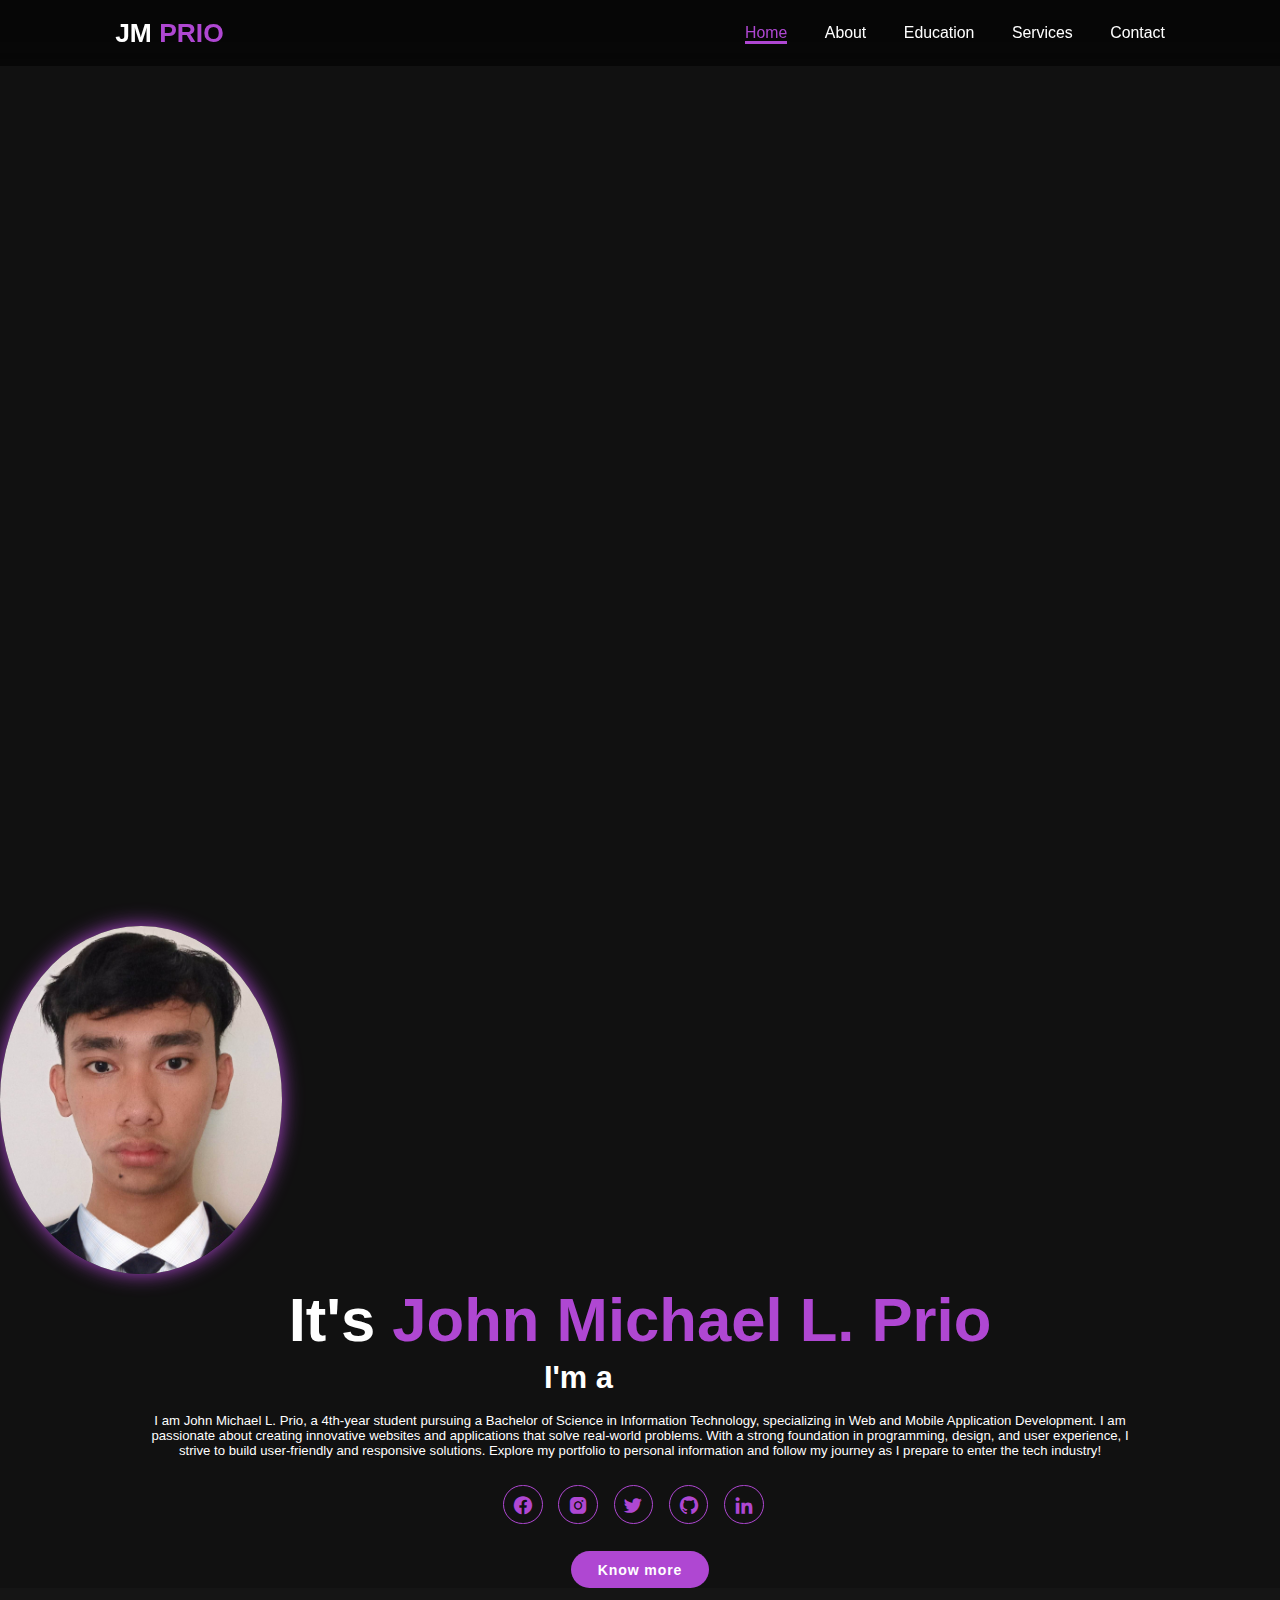
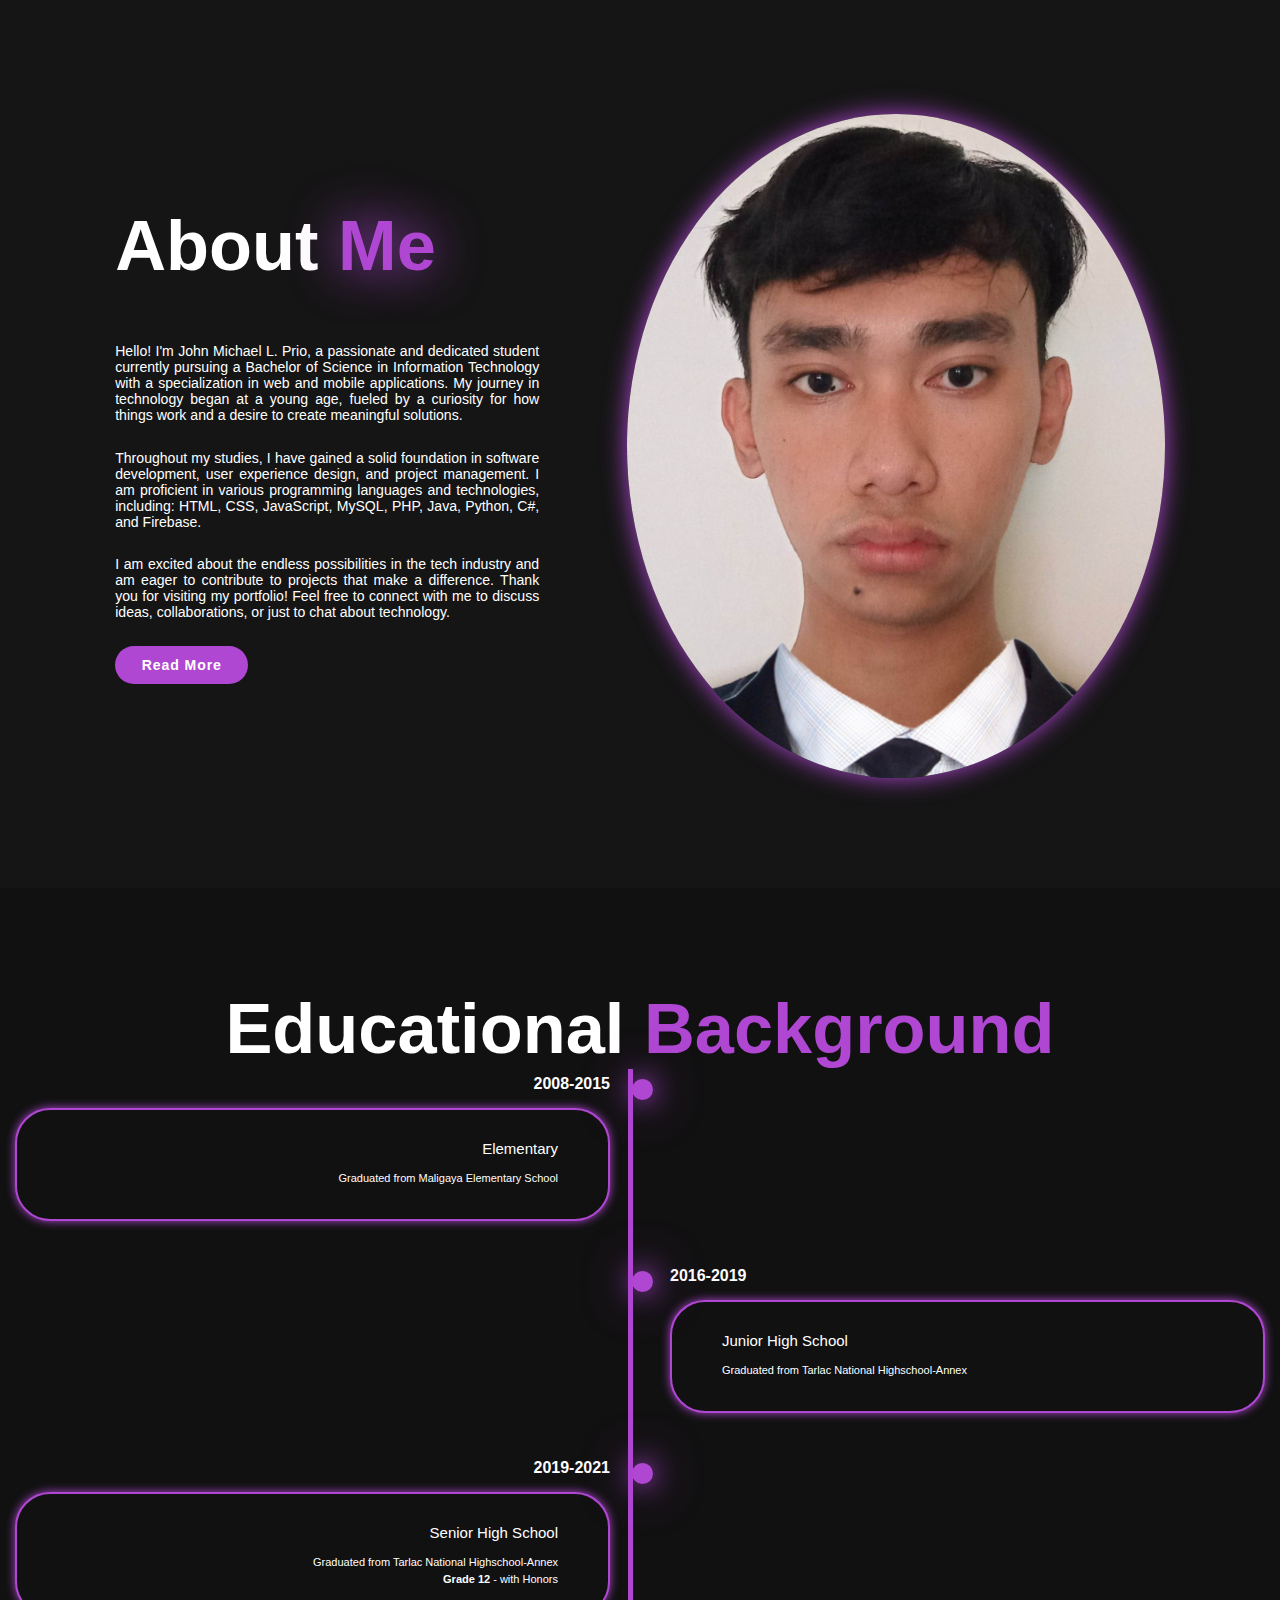
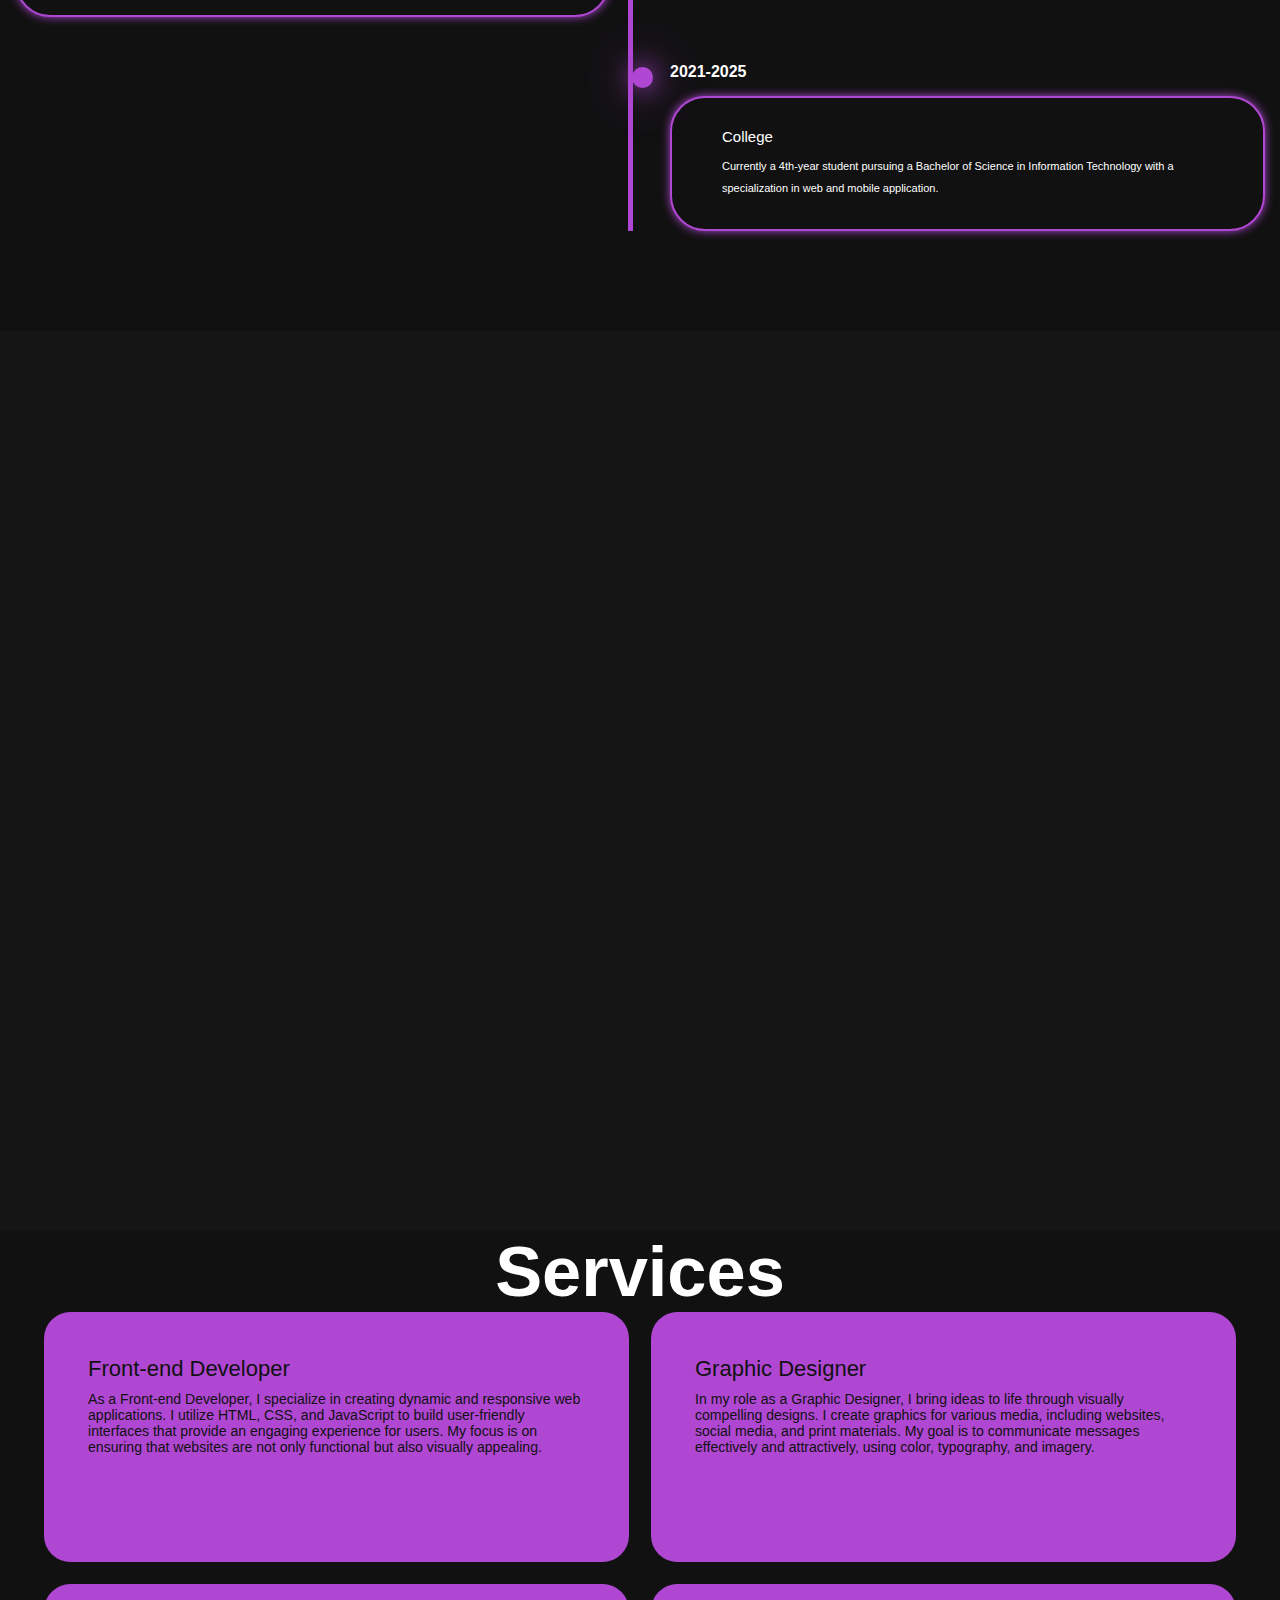
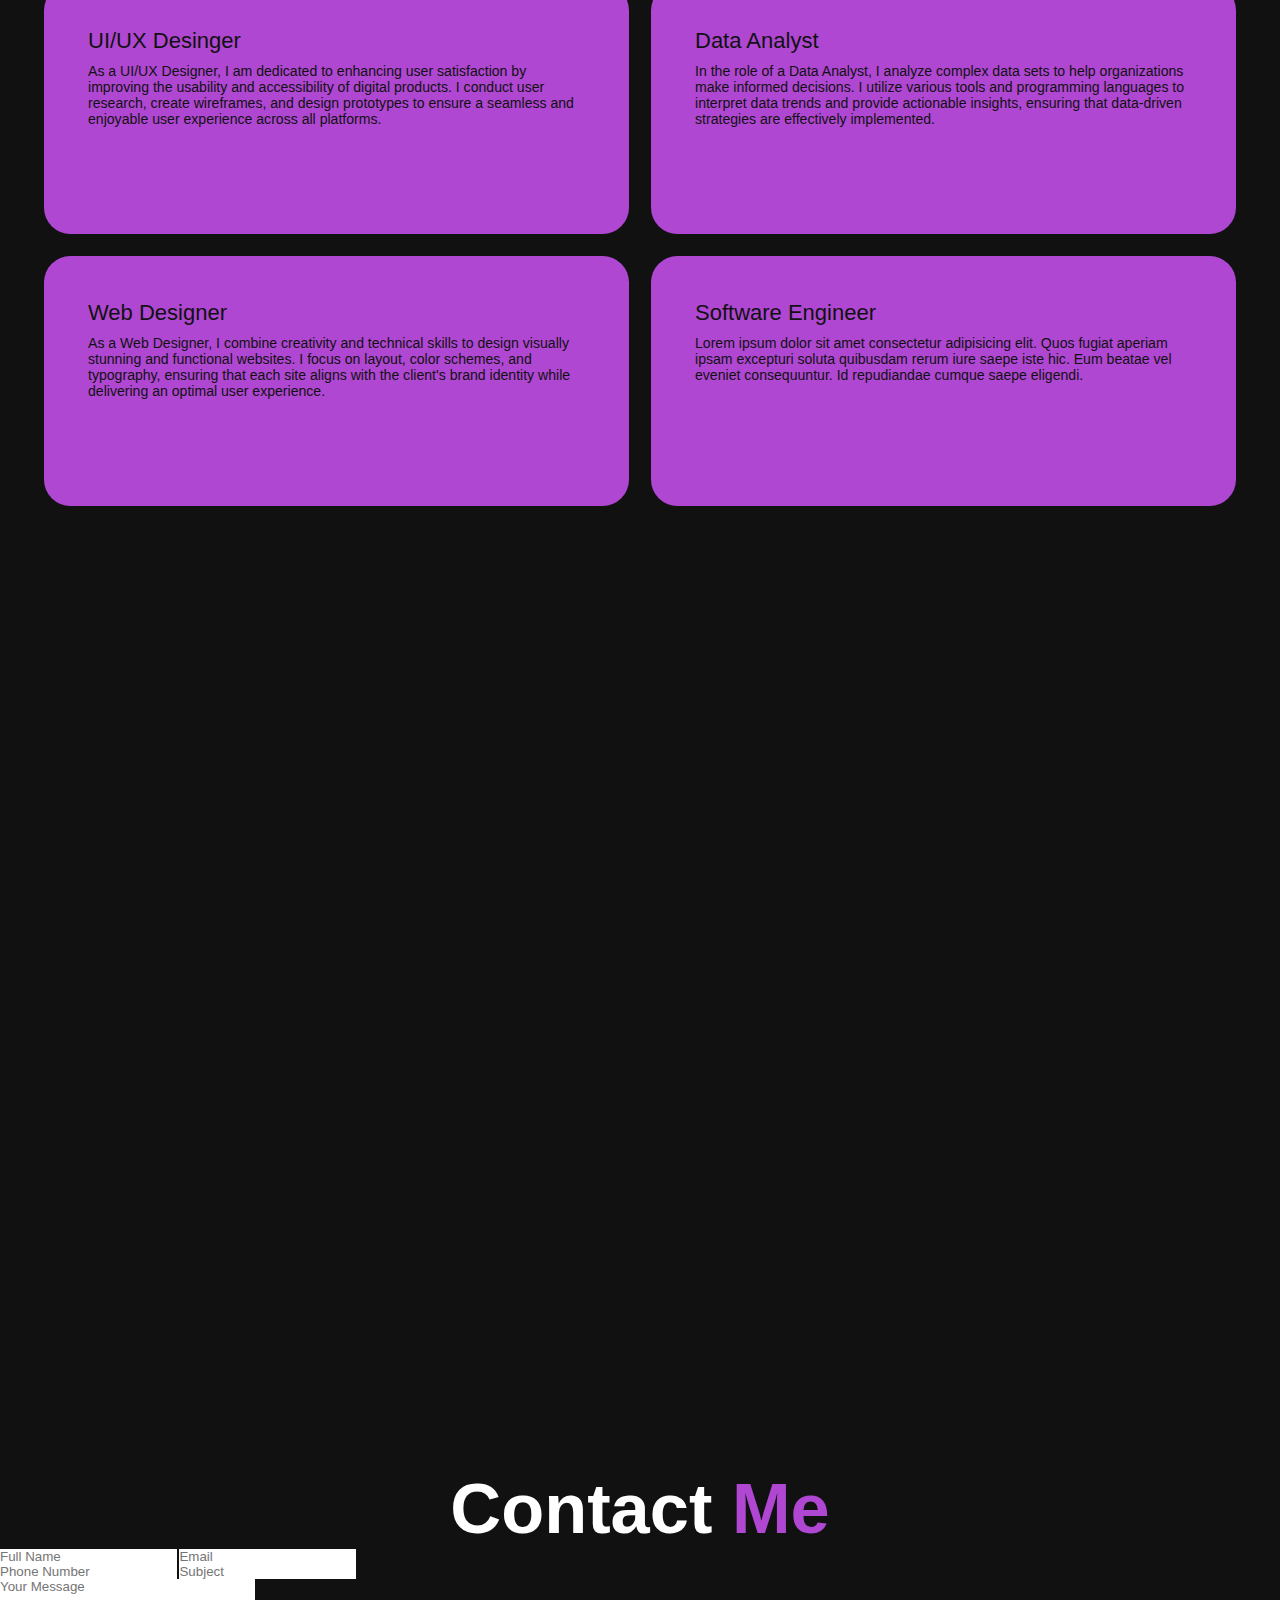
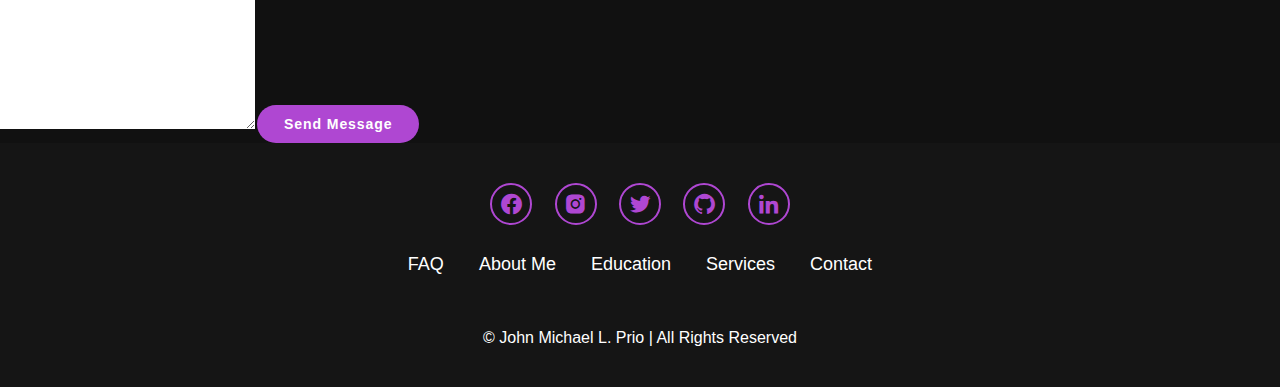
<file: PRIO/Prio.html>
<!DOCTYPE html>
<html lang="en">
<head>
    <meta charset="UTF-8">
    <meta name="viewport" content="width=device-width, initial-scale=1.0">
    <title>My Portfolio in IPT2</title>
    <link rel="stylesheet" href="style.css">
    <link rel="icon" type="image/x-icon" href="https://cdn-icons-png.flaticon.com/512/6420/6420777.png">
    <link href='https://unpkg.com/boxicons@2.1.4/css/boxicons.min.css' rel='stylesheet'>
</head>
<body>
    <header class="header">
        <a href="#home" class="logo"> JM <span>PRIO</span></a>

        <i class='bx bx-menu'id="menu-icon"></i>

        <nav class="navbar">
            <a href="#home" class="active">Home</a>
            <a href="#about">About</a>
            <a href="#education">Education</a>
            <a href="#services">Services</a>
            <a href="#contact">Contact</a>
        </nav>
    </header>

    <section class="home" id="home"></section>
        <div class="home-image">
            <img src="image.png" alt="Prio image">
        </div>
        <div class="home-content">
            <h1>It's <span>John Michael L. Prio</span></h1>
            <h3 class="text-animation"> I'm a <span></span></h3>
            <p>I am John Michael L. Prio, a 4th-year student pursuing a Bachelor of Science in Information Technology, 
                specializing in Web and Mobile Application Development. 
                I am passionate about creating innovative websites and applications that solve real-world problems. 
                With a strong foundation in programming, design, and user experience, I strive to build user-friendly and responsive solutions. 
                Explore my portfolio to personal information and follow my journey as I prepare to enter
                 the tech industry!</p>
            <div class="social-icons">
                <a href="#"><i class='bx bxl-facebook-circle'></i></a>
                <a href="#"><i class='bx bxl-instagram-alt' ></i></a>
                <a href="#"><i class='bx bxl-twitter'></i></a>
                <a href="#"><i class='bx bxl-github' ></i></a>
                <a href="#"><i class='bx bxl-linkedin'></i></a>
            </div>

            <a href="#" class="btn"> Know more</a>

        </div>
    </section>

    <section class="about" id="about">
        <div class="about-content">
            <h2 class="heading"> About <span>Me</span></h2>
            <h3 class="text-animation"><span></span></h3>
            <p>Hello! I'm John Michael L. Prio, a passionate and dedicated student currently pursuing a
                 Bachelor of Science in Information Technology with a specialization in web and mobile applications.
                  My journey in technology began at a young age, fueled by a curiosity for how things work and a desire 
                  to create meaningful solutions.</p>

            <p>Throughout my studies, I have gained a solid foundation in software development,
                 user experience design, and project management. I am proficient in various programming languages
                  and technologies, including: HTML, CSS, JavaScript, MySQL, PHP, Java, Python, C#, and Firebase.</p>
                  
            <p>I am excited about the endless possibilities in the tech industry and am eager to contribute to projects
                 that make a difference. Thank you for visiting my portfolio! Feel free to connect with me to discuss
                  ideas, collaborations, or just to chat about technology.</p>
            <a href="#" class="btn">Read More</a>
        </div>
        <div class="about-img">
            <img src="image.png" alt="about me">
        </div>
    </section>

    <section class="education" id="education">
        <h2 class="heading">Educational <span>Background</span></h2>
    
        <div class="timeline-items">
            <div class="timeline-item right">
                <div class="timeline-dot"></div>
                <div class="timeline-date">2008-2015</div>
                <div class="timeline-content">
                    <h3>Elementary</h3>
                    <p>Graduated from Maligaya Elementary School</p>
                </div>
            </div>
    
            <div class="timeline-item left">
                <div class="timeline-dot"></div>
                <div class="timeline-date">2016-2019</div>
                <div class="timeline-content">
                    <h3>Junior High School</h3>
                    <p>Graduated from Tarlac National Highschool-Annex</p>
                </div>
            </div>
    
            <div class="timeline-item right">
                <div class="timeline-dot"></div>
                <div class="timeline-date">2019-2021</div>
                <div class="timeline-content">
                    <h3>Senior High School</h3>
                    <p>Graduated from Tarlac National Highschool-Annex</p>
                    <ol>
                        <li><b>Grade 12</b> - with Honors</li>
                    </ol>
                </div>
            </div>
    
            <div class="timeline-item left">
                <div class="timeline-dot"></div>
                <div class="timeline-date">2021-2025</div>
                <div class="timeline-content">
                    <h3>College</h3>
                    <p>Currently a 4th-year student pursuing a Bachelor of Science in Information Technology with a specialization in web and mobile application.</p>
                </div>
            </div>
        </div>
    </section>

    <section class="services" id="services"></section>
        <h2 class="heading">Services</h2>
        <div class="services-container">

            <div class="service-box">
                <div class="service-info">
                    <h4>Front-end Developer</h4>
                    <p>As a Front-end Developer, I specialize in creating dynamic and responsive web applications. 
                        I utilize HTML, CSS, and JavaScript to build user-friendly interfaces that provide an engaging 
                        experience for users. My focus is on ensuring that websites are not only functional but also
                         visually appealing.</p>
                </div>
            </div>

            <div class="service-box">
                <div class="service-info">
                    <h4>Graphic Designer</h4>
                    <p>In my role as a Graphic Designer, I bring ideas to life through visually compelling designs.
                         I create graphics for various media, including websites, social media, and print materials. 
                         My goal is to communicate messages effectively and attractively, using color, typography, and imagery.</p>
                </div>
            </div>

            <div class="service-box">
                <div class="service-info">
                    <h4>UI/UX Desinger</h4>
                    <p>As a UI/UX Designer, I am dedicated to enhancing user satisfaction by improving the usability and
                         accessibility of digital products. I conduct user research, create wireframes, and design prototypes
                          to ensure a seamless and enjoyable user experience across all platforms.</p>
                </div>
            </div>

            <div class="service-box">
                <div class="service-info">
                    <h4>Data Analyst</h4>
                    <p>In the role of a Data Analyst, I analyze complex data sets to help organizations make 
                        informed decisions. I utilize various tools and programming languages to interpret data
                         trends and provide actionable insights, ensuring that data-driven strategies are effectively
                          implemented.</p>
                </div>
            </div>

            <div class="service-box">
                <div class="service-info">
                    <h4>Web Designer</h4>
                    <p>As a Web Designer, I combine creativity and technical skills to design visually stunning and 
                        functional websites. I focus on layout, color schemes, and typography, ensuring that each 
                        site aligns with the client's brand identity while delivering an optimal user experience.</p>
                </div>
            </div>

            <div class="service-box">
                <div class="service-info">
                    <h4>Software Engineer</h4>
                    <p>Lorem ipsum dolor sit amet consectetur adipisicing elit. 
                        Quos fugiat aperiam ipsam excepturi soluta quibusdam rerum iure saepe iste hic.
                         Eum beatae vel eveniet consequuntur. Id repudiandae cumque saepe eligendi.</p>
                </div>
            </div>

        </div>
    </section>

    <section class="contact" id="contact"></section>
        <h2 class="heading">Contact <span>Me</span></h2>
        <form action="#">
            <div class="input-box">
                <input type="text" placeholder="Full Name">
                <input type="email" placeholder="Email">
            </div>

            <div class="input-box">
                <input type="tel" placeholder="Phone Number">
                <input type="text" placeholder="Subject">
            </div>

            <textarea name="" id="" cols="30" rows="10" placeholder="Your Message"></textarea>
            <input type="submit" value="Send Message" class="btn">
        </form>
    </section>

    <footer class="footer">
        <div class="social">
            <a href="#"><i class='bx bxl-facebook-circle'></i></a>
            <a href="#"><i class='bx bxl-instagram-alt' ></i></a>
            <a href="#"><i class='bx bxl-twitter'></i></a>
            <a href="#"><i class='bx bxl-github' ></i></a>
            <a href="#"><i class='bx bxl-linkedin'></i></a>
        </div>
        
        <ul class="list">
            <li><a href="#">FAQ</a></li>
            <li><a href="#about">About Me</a></li>
            <li><a href="#education">Education</a></li>
            <li><a href="#services">Services</a></li>
            <li><a href="#contact">Contact</a></li>
        </ul>
        <p class="copyright">&copy; John Michael L. Prio | All Rights Reserved</p>
    </footer>

    <script src="script.js"></script>
</body>
</html>
</file>
<file: PRIO/style.css>
*{
    padding: 0;
    margin: 0;
    text-decoration: none;
    box-sizing: border-box;
    border: none;
    outline: none;
    font-family: "Poppins", sans-serif;
    scroll-behavior: smooth;
}
:root{
    --bg-color: #111111;
    --second-bg-color: #151515;
    --text-color: #FFFFFF;
    --main-color: #AF47D2; 
}
html{
    font-size: 62.5%;
    overflow-x: hidden;
}
body{
    background: var(--bg-color);
    color: var(--text-color);
}
.header{
    position: fixed;
    left: 0;
    top: 0;
    width: 100%;
    padding: 2rem 9%;
    background: rgba(0, 0, 0, 0.603);
    backdrop-filter: blur(10px);
    display: flex;
    justify-content: space-between;
    align-items: center;
    z-index: 100;
}
.logo{
    font-size: 3rem;
    color: var(--text-color);
    font-weight: 800;
    cursor: pointer;
    transition: 0.3s ease-in-out;
}
.logo:hover{
    transform: scale(1.1);
}
.navbar a{
    font-size: 1.8rem;
    color: var(--text-color);
    margin-left: 4rem;
    font-weight: 500;
    transition: 0.3s ease-in-out;
    border-bottom: 3px solid transparent;
}

.navbar a:hover,
.navbar a.active{
    color: var(--main-color);
    border-bottom: 3px solid var(--main-color);
}
#menu-icon{
    font-size: 3.6rem;
    color: var(--main-color);
    display: none;
}

section{
    min-height: 100vh;
    padding: 10rem 9%;
}
.home{
    display: flex;
    justify-content: center;
    align-items: center;
    flex-direction: column;
    gap: 1rem;
}
.home-content{
    display: flex;
    justify-content: center;
    align-items: center;
    flex-direction: column;
    text-align: center;
    margin-top: 3rem;
}
span{
    color: var(--main-color);
}
.logo span{
    color: var(--main-color);
}
.home-content h3{
    margin-bottom: 2rem;
    margin-top: 1rem;
    font-size: 3.5rem;
}
.home-content h1{
    font-size: 7rem;
    font-weight: 700;
    margin-top: 1.5rem;
    line-height: 1;
}
.home-image{
    border-radius: 50%;
}
.home-image img{
    position: relative;
    top: 3rem;
    width: 22vw;
    border-radius: 50%;
    box-shadow: 0 0 20px var(--main-color);
    cursor: pointer;
    transition: 0.4s ease-in-out;
}
.home-image img:hover{
    box-shadow: 0 0 50px var(--main-color),
                0 0 100px var(--main-color);
}
.home-content p{
    font-size: 1.5rem;
    font-weight: 500;
    max-width: 1000px;
}
.social-icons a{
    display: inline-flex;
    justify-content: center;
    align-items: center;
    width: 4.5rem;
    height: 4.5rem;
    background: transparent;
    border: 0.2rem solid var(--main-color);
    font-size: 2.5rem;
    border-radius: 50%;
    color: var(--main-color);
    margin: 3rem 1.5rem 3rem 0;
    transition: 0.3s ease-in-out;
}
.social-icons a:hover{
    color: var(--text-color);
    transform: scale(1.3)translateY(-5px);
    box-shadow: 0 0 25px var(--main-color);
    background-color: var(--main-color);
}
.btn{
    display: inline-block;
    padding: 1rem 2.8rem;
    background: var(--main-color);
    border-radius: 4rem;
    font-size: 1.6rem;
    color: var(--text-color);
    border: 2px solid transparent;
    letter-spacing: 0.1rem;
    font-weight: 600;
    transition: 0.3s ease-in-out;
    cursor: pointer;
}
.btn:hover{
    transform: scale(1.1);
    box-shadow: 0 0 25px var(--main-color);
}
.text-animation{
    font-size: 34px;
    font-weight: 600;
    min-width: 280px;
}
.text-animation span{
    position: relative;
}
.text-animation span::before{
    content: 'Student';
    color: var(--main-color);
    animation: words 20s infinite;
}
.text-animation span::after{
    content: "";
    background-color: var(--bg-color);
    position: absolute;
    width: calc(100% + 8px);
    height: 100%;
    border-left: 3px solid var(--bg-color);
    right: -8px;
    animation: cursor 0.6s infinite, typing 20s steps(14) infinite;
}
@keyframes cursor{
    to{
        border-left: 2px solid var(--main-color); 
    }
}
@keyframes words{
    0%,
    20%{
        content: 'Student';
    }
    21%,
    40%{
        content: "Graphic Designer";
    }
    41%,
    60%{
        content: "UI/UX Designer";
    }
    61%,
    80%{
        content: "Front-end Developer";
    }
    81%,
    100%{
        content: "Web Designer";
    }   
}
@keyframes typing{
    10%,
    15%,
    30%,
    35%,
    50%,
    55%,
    70%,
    75%,
    90%,
    95%{
        width: 0;
    }
    5%,
    20%,
    25%,
    40%,
    45%,
    60%,
    65%,
    80%,
    85%{
        width: calc(100% + 8px);
    }
}

.about{
    display: flex;
    justify-content: center;
    align-items: center;
    gap: 10rem;
    background: var(--second-bg-color);
    color: var(--text-color);
}
.about h2 span{
    color: var(--main-color);
    text-shadow: 0 0 50px var(--main-color);
}
.about-img{
    border-radius: 50%;
}
.about-img img{
    position: relative;
    width: 42vw;
    border-radius: 50%;
    box-shadow: 0 0 25px var(--main-color);
    top: 1rem;
    cursor: pointer;
    transition: 0.4s ease-in-out;
}
.about-img img:hover{
    box-shadow: 0 0 50px var(--main-color),
                0 0 100px var(--main-color);
}
.heading{
    text-align: center;
    font-size: 8rem;
}
.about-content h2{
    text-align: left;
    line-height: 1.5;
}
.about-content h3{
    font-size: 2.6rem;
}
.about-content p{
    font-size: 1.6rem;
    margin: 2rem 0 3rem;
    text-align: justify;
}
.about-content .text-animation span::before{
    content: 'Student';
    color: var(--main-color);
    animation: words 20s infinite;
}
.about-content .text-animation span::after{
    content: "";
    background-color: var(--second-bg-color);
    position: absolute;
    width: calc(100% + 8px);
    height: 100%;
    border-left: 3px solid var(--second-bg-color);
    right: -8px;
    animation: cursor 0.6s infinite, typing 20s steps(14) infinite;
}
::-webkit-scrollbar{
    width: 15px;
}
::-webkit-scrollbar-thumb{
    background-color: var(--main-color);
}
::-webkit-scrollbar-track{
    background-color: var(--bg-color);
    width: 50px;
}

.education {
    padding: 100px 15px;
    background-color: var(--bg-color); 
    color: var(--text-color); 
}

.educational h2 {
    margin-bottom: 5rem;
    color: var(--text-color); 
}

.timeline-items {
    margin: auto;
    display: flex;
    flex-wrap: wrap;
    position: relative;
}

.timeline-item {
    margin-bottom: 40px;
    width: 100%;
    position: relative;
}

.timeline-item.right {
    padding-right: calc(50% + 30px);
    text-align: right;
}

.timeline-item.left {
    padding-left: calc(50% + 30px);
    text-align: left;
}

.timeline-items::before {
    content: "";
    position: absolute;
    width: 5px;
    height: 100%;
    background-color: var(--main-color); 
    left: calc(50% - 1%);
}

.timeline-item:last-child {
    margin-bottom: 0;
}

.timeline-dot {
    height: 21px;
    width: 21px;
    background-color: var(--main-color); 
    box-shadow: 0 0 25px var(--main-color),
                0 0 50px var(--main-color);
    position: absolute;
    left: calc(50% - 8px);
    border-radius: 50%;
    top: 10px;
}

.timeline-date {
    font-size: 16px;
    font-weight: 800;
    color: var(--text-color);
    margin: 6px 0 15px;
}

.timeline-content ol {
    font-size: 11px;
}

.timeline-content {
    background-color: var(--bg-color);
    border: 2px solid var(--main-color); 
    padding: 30px 50px;
    border-radius: 4rem;
    box-shadow: 0 0 10px var(--main-color); 
    cursor: pointer;
    transition: 0.3s ease-in-out;
}

.timeline-content:hover {
    transform: scale(1.05);
    box-shadow: 0 0 25px var(--main-color); 
}

.timeline-content h3 {
    font-size: 15px;
    color: var(--text-color);
    margin: 0 0 10px;
    font-weight: 500;
}

.timeline-content p {
    color: var(--text-color);
    font-size: 11px;
    font-weight: 300;
    line-height: 22px;
}
.timeline-content ol {
    list-style-type: none; 
    padding-left: 0; 
}

.services{
    background: var(--second-bg-color);
    color: var(--text-color);
}
.services h2{
    margin-bottom: 5rem;
    color: var(--text-color);
}
.services-container{
    display: grid;
    grid-template-columns: repeat(3,1fr);
    align-items: center;
    gap: 2.5rem;
}
.service-box{
    background-color: var(--main-color);
    color: var(--bg-color);
    height: 250px;
    border-radius: 3rem;
    cursor: pointer;
    transition: 0.3s ease-in-out;
}
.service-box:hover{
    background: var(--text-color);
    color: var(--main-color);
    transform: scale(1.03);
}
.service-box .service-info{
    display: flex;
    flex-direction: column;
    text-align: left;
    max-height: 200px;
    justify-content: center;
    align-items: baseline;
    padding: 5em;
}
.service-info h4{
    font-size: 2.5rem;
    font-weight: 500;
    margin-bottom: 1rem;
}
.service-info p{
    font-size: 1.6rem;
    font-weight: 400;
    max-height: 100px;
    margin: auto;
}

.contact{
    background-color: var(--bg-color);
}
.contact h2{
    margin-bottom: 3rem;
    color: var(--text-color);
}
.contact form{
    max-width: 70rem;
    margin: 1rem auto;
    text-align: center;
    margin-bottom: 3rem;
}
.contact form .input-box{
    display: flex;
    justify-content: center;
    flex-wrap: wrap;
}
.contact form .input-box input,
.contact form textarea{
    width: 100%;
    padding: 1.5rem;
    font-size: 1.6rem;
    color: var(--text-color);
    background: var(--bg-color);
    border-radius: 0.8rem;
    border: 2px solid var(--main-color);
    margin: 1rem 0;
    resize: none;
}
.contact form .btn{
    margin-top: 2rem;
}

.footer{
    position: relative;
    bottom: 0;
    width: 100%;
    padding: 40px 0;
    background-color: var(--second-bg-color);
}
.footer .social{
    text-align: center;
    padding-bottom: 25px;
    color: var(--main-color);
}
.footer .social a{
    font-size: 25px;
    color: var(--main-color);
    border: 2px solid var(--main-color);
    width: 42px;
    height: 42px;
    line-height: 42px;
    display: inline-block;
    text-align: center;
    border-radius: 50%;
    margin: 0 10px;
    transition: 0.3s ease-in-out;
}
.footer .social a:hover{
    transform: scale(1.2)translateY(-10px);
    background-color: var(--main-color);
    color: var(--text-color);
    box-shadow: 0 0 25px var(--main-color);
}
.footer ul{
    margin-top: 0;
    padding: 0;
    font-size: 18px;
    line-height: 1.6;
    margin-bottom: 0;
    text-align: center;
}
.footer ul li a{
    color: var(--text-color);
    border-bottom: 3px solid transparent;
    transition: 0.3s ease-in-out;
}
.footer ul li a:hover{
    color: var(--main-color);
    border-bottom: 3px solid var(--main-color);
}
.footer ul li{
    display: inline-block;
    padding: 0 15px;
}
.footer .copyright{
    margin-top: 50px;
    text-align: center;
    font-size: 16px;
    color: var(--text-color);
}

@media(max-width:1285px){
    html{
        font-size: 55%;
    }
    .services-container{
        padding-bottom: 7rem;
        grid-template-columns: repeat(2,1fr);
        margin: 0 5rem;
    }
}
@media(max-width:991px){
    header{
        padding: 2rem 3% 2rem;
    }
    section{
        padding: 10rem 3% 2rem;
    }
    .services{
        padding-bottom: 7rem;
    }
    .footer{
        padding: 2rem 3%;
    }
}
@media(max-width:895px){
    #menu-icon{
        display: block;
    }
    .navbar{
       position: absolute;
       top: 100%;
       right: 0;
       width: 50%;
       padding: 1rem 3%;
       background: rgba(0, 0, 0, 0.904);
       backdrop-filter: blur(20px);
       border-bottom-left-radius: 2rem;
       border-left: 2px solid var(--main-color);
       border-bottom: 2px solid var(--main-color);
       display: none;
    }
    .navbar.active{
        display: block;
    }
    .navbar a{
        display: block;
        font-size: 2rem;
        margin: 3rem 0;
        color: var(--text-color);
    }
    .home{
        flex-direction: column;
        margin: 5rem 4rem;
    }
    .home-content h3{
        font-size: 2.6rem;
    }
    .home-content h1{
        font-size: 8rem;
        margin-top: 3rem;
    }
    .home-content p{
        max-width: 600px;
        margin: 0 auto;
    }
    .home-image img{
        width: 56 vw;
        margin-top: -2rem;
    }
    .about{
        flex-direction: column-reverse;
    }
    .about-content{
        margin: 0 2rem 4rem;
    }
    .about img{
        width: 52vw;
        margin-top: 1rem;
        margin-bottom: 3rem;
    }
    .services h2{
        margin-bottom: 3rem;
    } 
    .services-container{
        grid-template-columns: repeat(1, 1fr)
    }
}
@media (max-width: 768px) {
    .timeline-items {
        flex-direction: column;
    }

    .timeline-item {
        padding: 0 15px; 
    }

    .timeline-content {
        padding: 20px; 
    }
}
</file>
